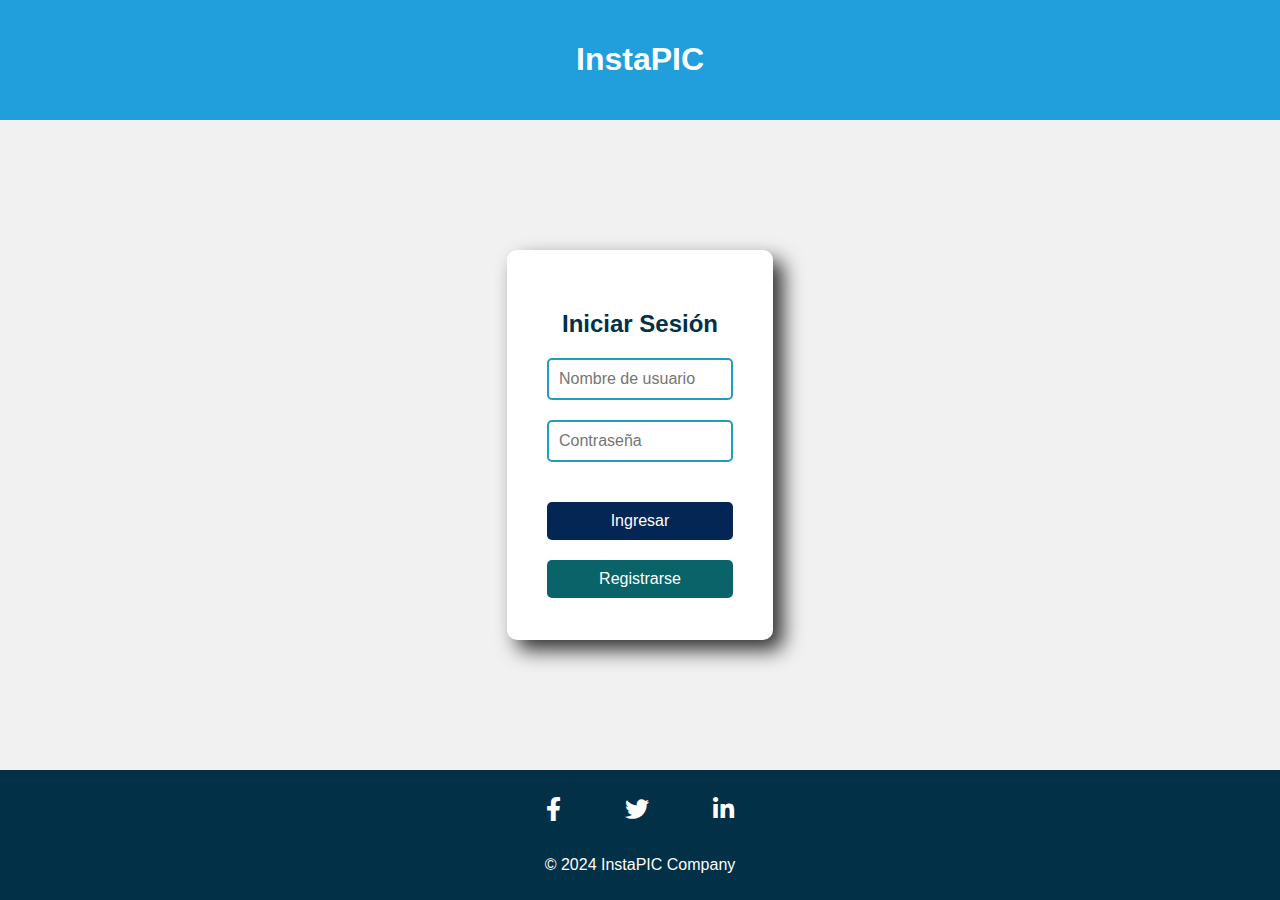
<file: html/index.html>
<!DOCTYPE html>
<html lang="en">
<head>
    <meta charset="UTF-8">
    <meta name="viewport" content="width=device-width, initial-scale=1.0">
    <title>InstPIC</title>
    <link rel="stylesheet" href="../css/styles.css">
    <link rel="stylesheet" href="https://cdnjs.cloudflare.com/ajax/libs/font-awesome/5.15.4/css/all.min.css">
</head>
<body >
    <header>
        <h1 >InstaPIC</h1>
    </header>
    <main>
            <div class="login-box">
                <h2>Iniciar Sesión</h2>
                <input type="text" id="username"placeholder="Nombre de usuario"/>
                <input type="password" id="password" placeholder="Contraseña""/>
                <a onclick="login()" class="primary"> Ingresar</a> 
                <a href="sign-up.html" class="secondary">Registrarse</a>
            </div>
    </main>
    <aside >

    </aside>
    <footer>
        <ul class="social-icons">
            <li><a href="#"><i class="fab fa-facebook-f"></i></a></li>
            <li><a href="#"><i class="fab fa-twitter"></i></a></li>
            <li><a href="#"><i class="fab fa-linkedin-in"></i></a></li>
        </ul>
        <p>&copy; 2024 InstaPIC Company</p>
    </footer>

    <script>
       function login(){
        var username = document.getElementById('username').value;
        var password = document.getElementById('password').value;

        let storedPassword = localStorage.getItem(username);
        if(storedPassword != null &&storedPassword===password) {
            alert("Bien")
        }else{
            alert("Ingreso no valido")
        }
       }
    </script>
</body>
</html>
</file>
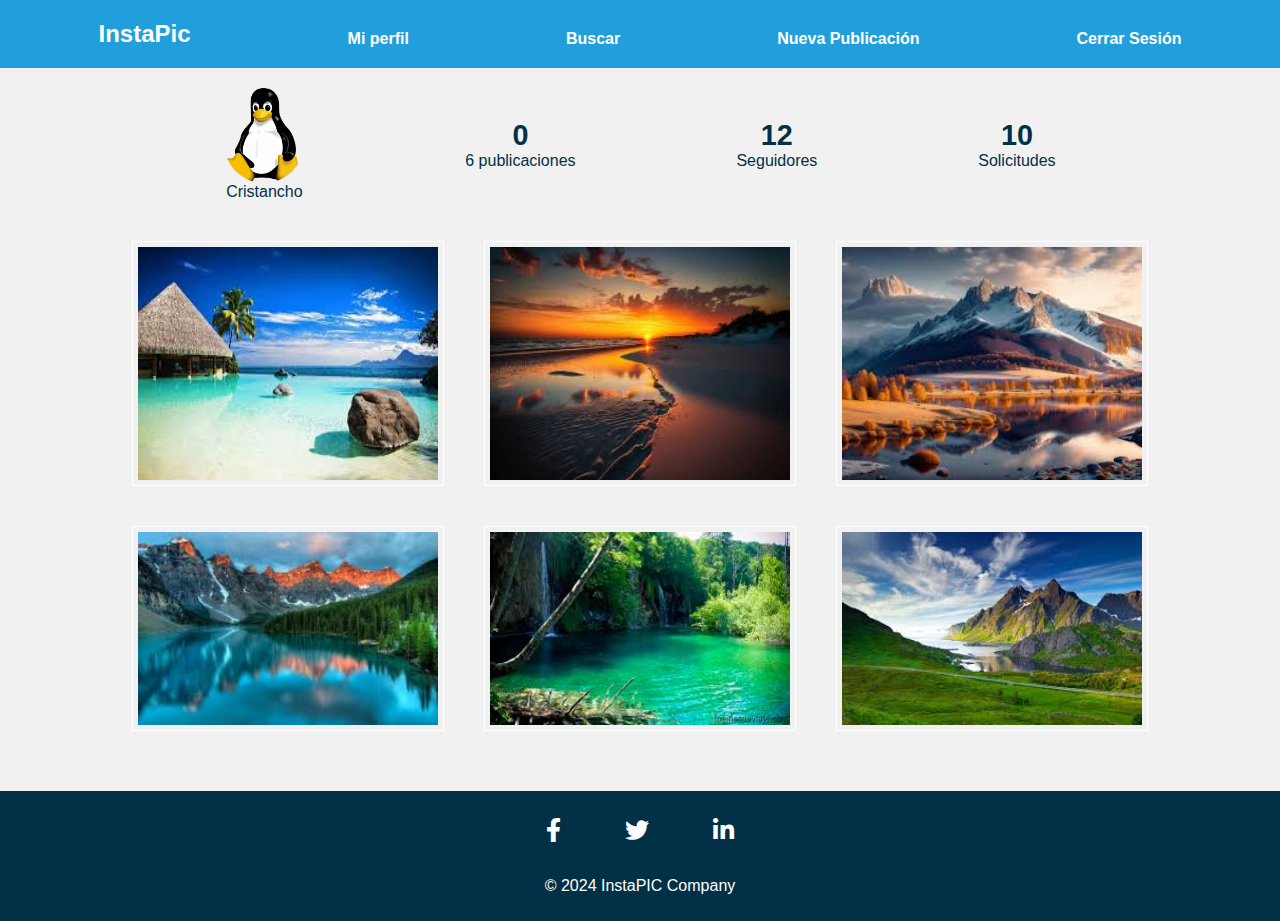
<file: html/home.html>
<!DOCTYPE html>
<html lang="en">
<head>
    <meta charset="UTF-8">
    <meta name="viewport" content="width=device-width, initial-scale=1.0">
    <title>Document</title>
    <link rel="stylesheet" href="../css/styles.css">
    <link rel="stylesheet" href="https://cdnjs.cloudflare.com/ajax/libs/font-awesome/5.15.4/css/all.min.css">
    <link href="https://fonts.googleapis.com/css2?family=Ubuntu:ital,wght@0,300;0,400;0,500;0,700;1,300;1,400;1,500;1,700&display=swap" rel="stylesheet">
</head>
<body>
    <header>
        <nav>
            <ul>
                <li><a href="">InstaPic</a></li>
                <li><a href="">Mi perfil</a></li>
                <li><a href="">Buscar</a></
                    li>
                <li><a href="">Nueva Publicación</a></li>
                <li><a href="index.html">Cerrar Sesión</a></li>
            </ul>
        </nav>  
    </header>
    <main>
        <section id="profile">
            <div>
                <img src="../images/foto.jpg">
                <span>Cristancho</span>
            </div>
            <div>
                <span>0</span>
                <span>6 publicaciones</span>
            </div>
            <div>
                <span>12</span>
                <span>Seguidores</span>
            </div>
            <div>
                <span>10</span>
                <span>Solicitudes</span>
            </div>
        </section>
        <section id="gallery">
            <img src="../images/image2.jpg"/>
            <img src="../images/image1.jpg"/>
            <img src="../images/image3.jpg"/>
            <img src="../images/image4.jpg"/>
            <img src="../images/image5.jpg"/>
            <img src="../images/image6.jpg"/>
        </section>
    </main>
    <footer>
        <ul class="social-icons">
            <li><a href="#"><i class="fab fa-facebook-f"></i></a></li>
            <li><a href="#"><i class="fab fa-twitter"></i></a></li>
            <li><a href="#"><i class="fab fa-linkedin-in"></i></a></li>
        </ul>
        <p>&copy; 2024 InstaPIC Company</p>
    </footer>
</body>
</html>
</file>
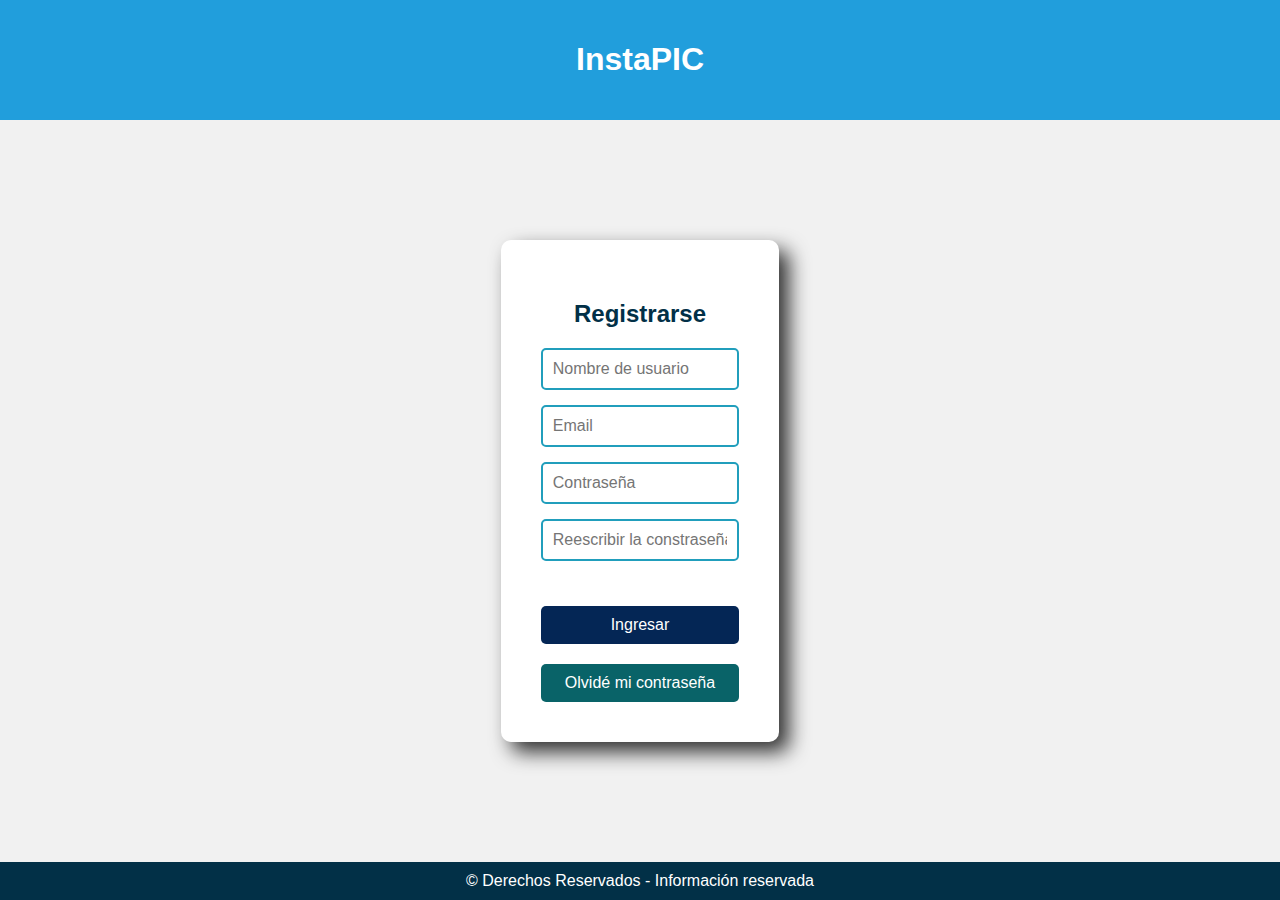
<file: html/sign-up.html>
<!DOCTYPE html>
<html lang="en">
<head>
    <meta charset="UTF-8">
    <meta name="viewport" content="width=device-width, initial-scale=1.0">
    <link rel="stylesheet" href="../css/stylesSignUp.css">
    <title>InstaPIC</title>
</head>
<body>
    <header>
        <h1>InstaPIC</h1>
    </header>
    <main>
        <div class="register-box">
            <h2>Registrarse</h2>
            <input type="text" placeholder="Nombre de usuario"/>    
            <input type="email" placeholder="Email"/>
            <input type="password" placeholder="Contraseña"/>
            <input type="password" placeholder="Reescribir la constraseña"/>

            <a onclick="registry()" class="primary">Ingresar</a>
            <a href="#" class="secondary">Olvidé mi contraseña</a>
        </div>
    </main>
    <footer>
        &copy; Derechos Reservados - Información reservada
    </footer>

    <script>
        function registry (){
         var username = document.getElementById('username').value;
         var password = document.getElementById('password').value;
 
         let storedPassword = localStorage.setItem(username, password);
        }
     </script>
</body>
</html>
</file>
<file: css/styles.css>
body{
    font-family: sans-serif;
    color: #023047;
    background-color: #f1f1f1;
    margin:0;
    padding: 0;
    display: flex;
    flex-direction: column;
    min-height: 100vh;
}
header{
    background-color: #219edc;
    color: white;
    padding: 20px;
    text-align: center;
}

main{
    display: flex;
    flex: 1;
    padding: 20px;
    justify-content: center;
    align-items: center;
    flex-direction: column;
}

.login-box{
    background-color:  #fff;
    padding:40px;
    border-radius: 10px;
    box-shadow: 10px 10px 20px rgba(0,0,0,0.8);
    width: 15%;
    height: 310px;
}

.login-box h2{
    text-align: center;
    margin-bottom: 20px;
}

.login-box input{
    background-color: #fff;
    border: 2px solid #219ebc;
    color: #023047;
    padding: 10px;
    font-size: 16px;
    border-radius: 5px;
    width: 100%;
    margin-bottom: 20px;
    box-sizing: border-box;
}

.login-box input:focus{
    border-color: #fb8500;
    outline:none;
}

.login-box a{
    text-decoration: none;
    padding: 10px 20px;
    font-size: 16px;
    border-radius: 5px;
    color: white;
    display: block;
    text-align: center;
}

.register-box {
    background-color: #fff;
    padding: 30px;
    border-radius: 10px;
    box-shadow: 10px 10px 20px rgba(0,0,0,0.8);
    width: 400px; 
}
.register-box h2 {
    text-align: center;
    margin-bottom: 20px;
}
.register-box label {
    display: block;
    margin-bottom: 5px;
    color: #023047;
    font-weight: bold;
}
.register-box input {
    background-color: #fff;
    border: 2px solid #219ebc;
    color: #023047;
    padding: 10px;
    font-size: 16px;
    border-radius: 5px;
    width: 100%;
    margin-bottom: 15px; 
    box-sizing: border-box;
}

.register-box input:focus {
    border-color: #fb8500;
    outline: none;
}

.register-box a{
    text-decoration: none;
    padding: 10px 20px;
    font-size: 16px;
    border-radius: 5px;
    color: white;
    display: block;
    text-align: center;
    margin-top: 10px;
}

.register-box input {
    margin-top: 10px;
}

a.primary {
    background-color: #042655;
    margin-bottom: 20px;
    margin-top: 20px; 
}

a.primary:hover {
    background-color: #fb8500;
}

a.secondary {
    background-color: #096368;
    margin-top: 20px; 
}

a.secondary:hover {
    background-color: #ffb703;
}

footer {
    background-color: #023047;
    color: white;
    padding: 10px;
    text-align: center;
    flex-direction: column;
    justify-content: space-between;
    display: flex;
}

.social-icons {
    list-style-type: none;
    padding: 0;
}

.social-icons li {
    display: inline;
    margin: 0 10px;
}

.social-icons li a {
    color: white;
    font-size: 24px;
    text-decoration: none;
}

#profile {
    display: flex;
    align-items: center;
    justify-content: space-around;
    width: 80%;
}

#profile img{
    width: 80px;
    border-radius: 50px;
    display: block;
}

#profile div {
    text-align: center;
}

#profile div span {
    display: block;
}

#profile div span:first-child {
    font-size: 1.8em;
    font-weight: 900;
}

nav ul {
    list-style-type: none;
    margin: 0;
    padding: 0;
    display: flex;
    align-items: flex-end;
    justify-content: space-around;
}

nav ul li {
    display: inline;
    font-weight: bold;
}

nav ul li a {
    color: white;
    text-decoration: none;
}

nav ul li a:hover {
    color: #023047;
}

ul li:first-child {
    font-size: 1.5em;
}

#gallery {
    display: flex;
    flex-wrap: wrap;
    justify-content: center;
    padding: 20px;
}

#gallery img {
    vertical-align: middle;
    width: 300px;
    margin: 20px;
    padding: 5px;
    opacity: 1;
    border: 1px solid #fff;
}

#gallery img:hover {
    border: 1px solid #fb8500;
    opacity: 0.7;
}

.social-icons li +li{
    margin-left: 50px;
}

@media (max-width: 590px) {
    nav ul {
        flex-direction: column;
        align-items: center;
        justify-content: center;
    }

    nav ul li {
        margin: 10px 0;
        text-align: center;
    }
}

@media (max-width: 490px) {
    #profile {
        flex-direction: column;
        align-items: center;
        justify-content: center;

    }
}

@media (max-width: 299px) {
    nav ul li{

        display: none ;

    }

    nav ul li:first-child{
        display: block;
    }
}

@media only screen and (max-width: 900px) and (orientation: landscape) {
    main{   
        flex-direction: row;
        align-items: flex-start;
    }

    #profile {
        flex-direction: column;
    }

    #gallery {
        padding: 10px;
    }

    #gallery img {
        width: 100%;
        margin: 10px;
    }
}
</file>
<file: css/stylesSignUp.css>
body {
    font-family: sans-serif;
    color: #023047;
    background-color: #f1f1f1;
    margin: 0;
    padding: 0;
    display: flex;
    flex-direction: column;
    min-height: 100vh;
}
header {
    background-color: #219edc;
    color: white;
    padding: 20px;
    text-align: center;
}

main {
    display: flex;
    flex: 1;
    padding: 20px;
    justify-content: center;
    align-items: center;
}
.register-box {
    background-color: #fff;
    padding: 40px;
    border-radius: 10px;
    box-shadow: 10px 10px 20px rgba(0,0,0,0.8);
    width: 16%;
    height: auto;
}
.register-box h2 {
    text-align: center;
    margin-bottom: 20px;
}
.register-box label {
    display: block;
    margin-bottom: 5px;
    color: #023047;
    font-weight: bold;
}
.register-box input {
    background-color: #fff;
    border: 2px solid #219ebc;
    color: #023047;
    padding: 10px;
    font-size: 16px;
    border-radius: 5px;
    width: 100%;
    margin-bottom: 15px;
    box-sizing: border-box;
}

.register-box input:focus {
    border-color: #fb8500;
    outline: none;
}

.register-box a {
    text-decoration: none;
    padding: 10px 20px;
    font-size: 16px;
    border-radius: 5px;
    color: white;
    display: block;
    text-align: center;
}

a.primary {
    background-color: #042655;
    margin-bottom: 20px;
    margin-top: 30px; 
}

a.primary:hover {
    background-color: #fb8500;
}

a.secondary {
    background-color: #096368;
    margin-top: 10px; /* Esto ajustará el botón secundario en relación con el principal */
}

a.secondary:hover {
    background-color: #ffb703;
}

footer {
    background-color: #023047;
    color: white;
    padding: 10px;
    text-align: center;
}

.social-icons {
    list-style-type: none;
    padding: 0;
}

.social-icons li {
    display: inline;
    margin: 0 10px;
}

.social-icons li a {
    color: white;
    font-size: 24px;
    text-decoration: none;
}
</file>
